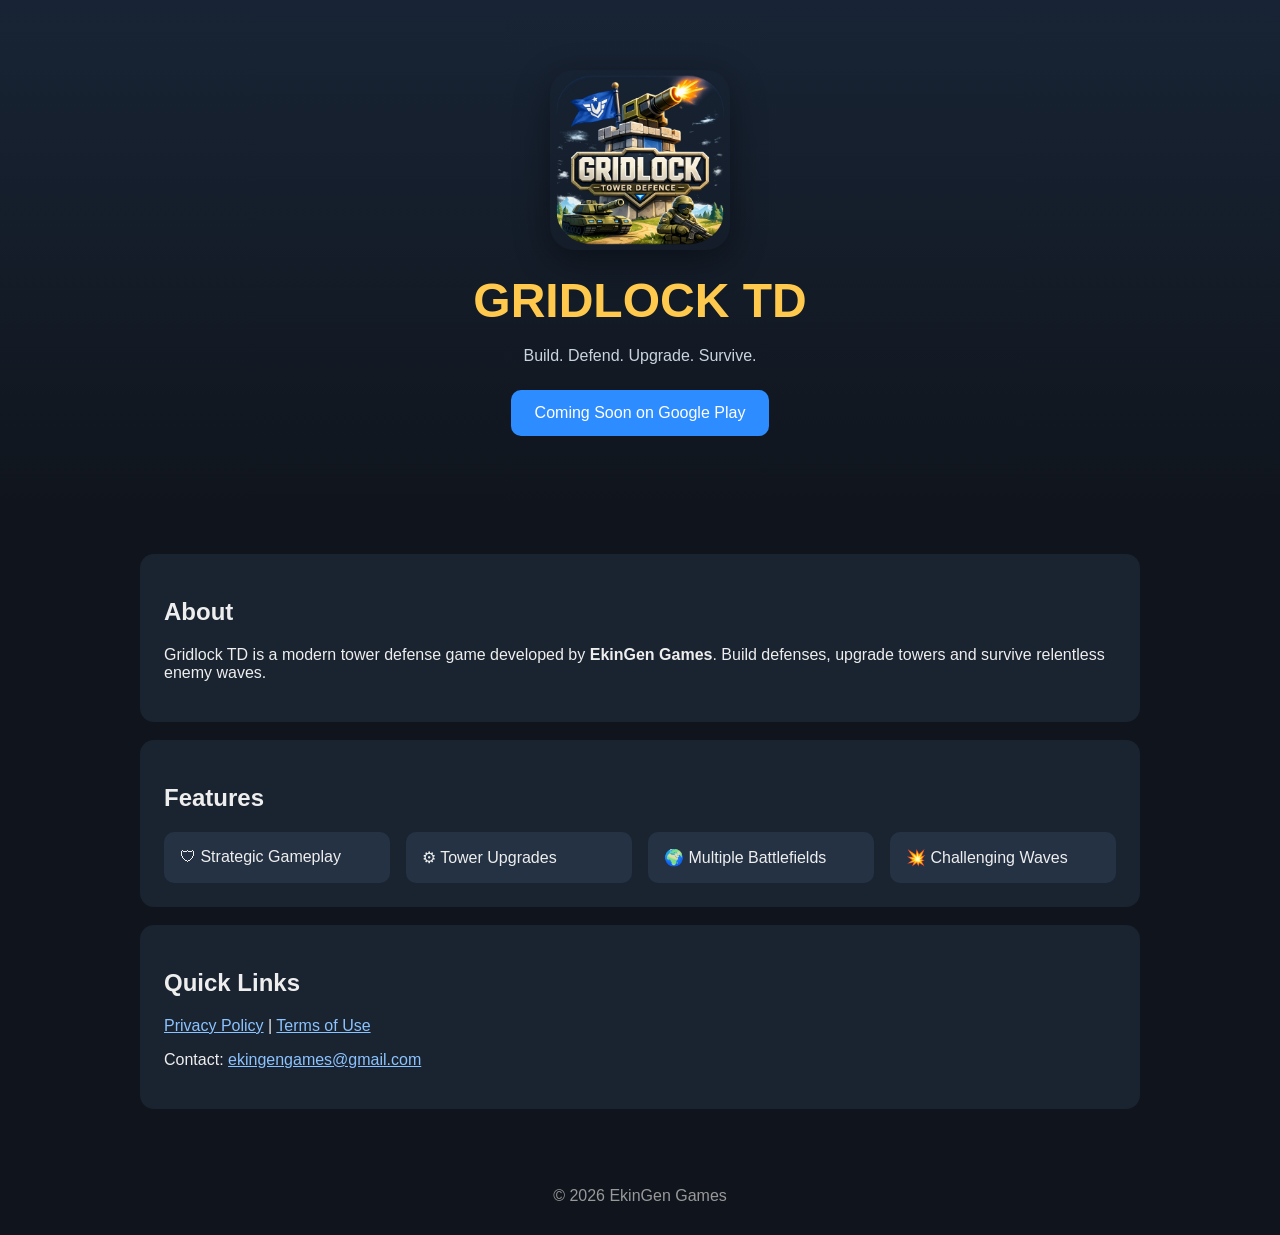
<file: index.html>
<!DOCTYPE html><html><head><meta charset='utf-8'><meta name='viewport' content='width=device-width,initial-scale=1'>
<title>Gridlock TD</title><link rel='stylesheet' href='style.css'></head><body>
<header><img class='logo' src='logo.png'><h1>GRIDLOCK TD</h1>
<div class='tag'>Build. Defend. Upgrade. Survive.</div>
<a class='btn' href='#'>Coming Soon on Google Play</a></header>
<main>
<div class='card'><h2>About</h2><p>Gridlock TD is a modern tower defense game developed by <b>EkinGen Games</b>. Build defenses, upgrade towers and survive relentless enemy waves.</p></div>
<div class='card'><h2>Features</h2><div class='cards'>
<div class='small'>🛡 Strategic Gameplay</div><div class='small'>⚙ Tower Upgrades</div>
<div class='small'>🌍 Multiple Battlefields</div><div class='small'>💥 Challenging Waves</div></div></div>
<div class='card'><h2>Quick Links</h2>
<p><a href='privacy.html'>Privacy Policy</a> | <a href='terms.html'>Terms of Use</a></p>
<p>Contact: <a href='mailto:ekingengames@gmail.com'>ekingengames@gmail.com</a></p></div>
</main><footer>© 2026 EkinGen Games</footer></body></html>
</file>
<file: style.css>
body{margin:0;font-family:Arial,sans-serif;background:#10151d;color:#eee}
header{padding:70px 20px;text-align:center;background:linear-gradient(#182435,#10151d)}
.logo{width:180px;border-radius:24px;box-shadow:0 10px 35px rgba(0,0,0,.4);transition:.3s}
.logo:hover{transform:scale(1.05)}
h1{color:#ffc94d;font-size:3rem;margin:.4em 0}
.tag{color:#c9d4df}
.btn{display:inline-block;margin-top:25px;padding:14px 24px;border-radius:10px;background:#2d8cff;color:#fff;text-decoration:none}
main{max-width:1000px;margin:auto;padding:30px}
.card{background:#1a2330;padding:24px;border-radius:14px;margin:18px 0}
.cards{display:grid;grid-template-columns:repeat(auto-fit,minmax(220px,1fr));gap:16px}
.small{background:#243244;padding:16px;border-radius:10px}
footer{text-align:center;padding:30px;color:#999}
a{color:#8bc3ff}
</file>
